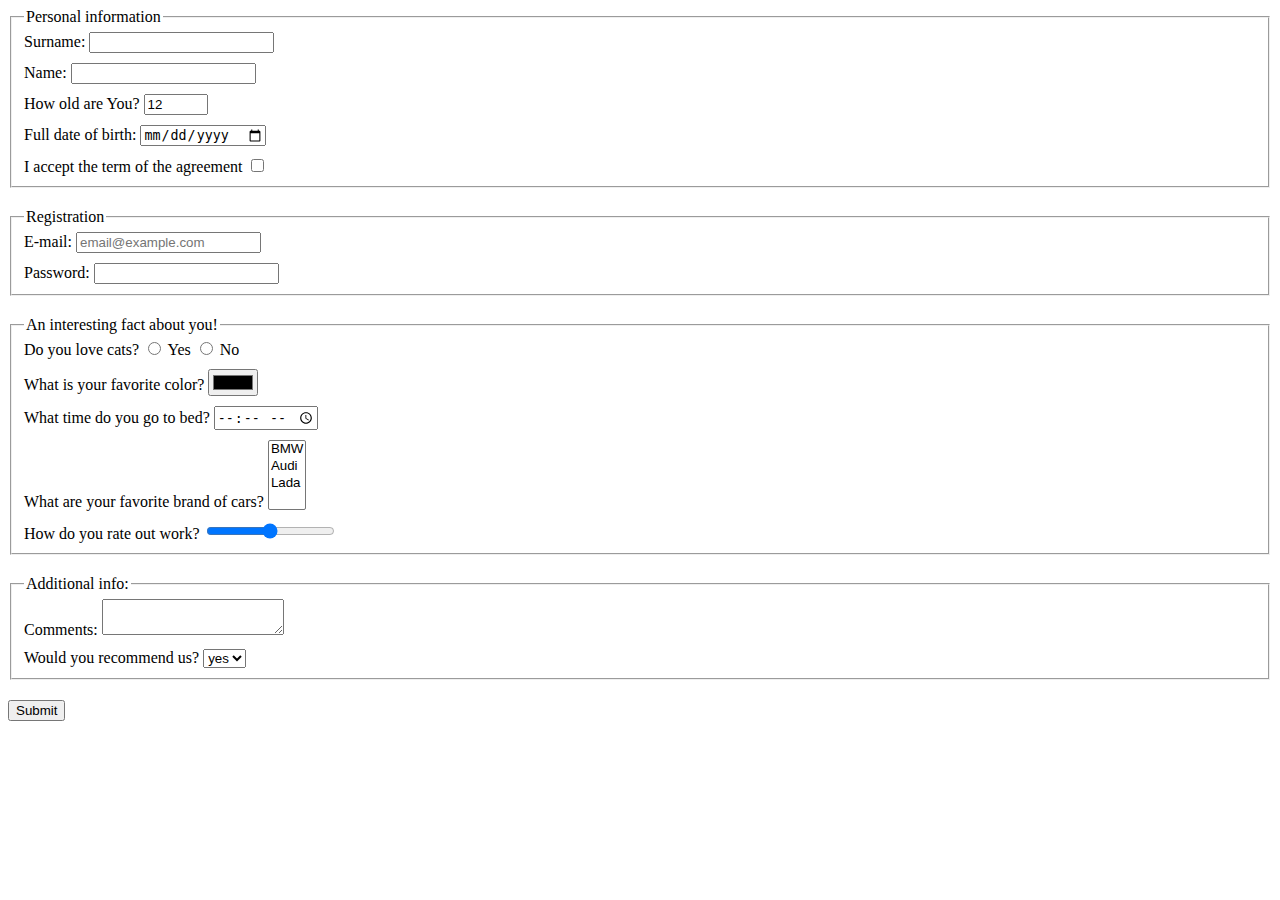
<file: index.html>
<!doctype html><html lang="en"><head><meta charset="UTF-8"><meta name="viewport" content="width=device-width, user-scalable=no, initial-scale=1.0, maximum-scale=1.0, minimum-scale=1.0"><meta http-equiv="X-UA-Compatible" content="ie=edge"><title>HTML Form</title><link rel="stylesheet" href="style.1e3041f2.css"></head><body> <script type="text/javascript" src="main.e97352c4.js"></script> <form action="https://mate-academy-form-lesson.herokuapp.com/create-application" method="post" class="form_one" autocomplete="off"> <fieldset class="fieldset__area"> <legend class="legend__text">Personal information</legend> <label for="surname" class="label"> Surname: <input type="text" id="surname" name="surname" required> </label> <label for="name" class="label"> Name: <input type="text" id="name" name="name" required> </label> <label for="age" class="label"> How old are You? <input type="number" min="1" max="100" value="12" id="age" name="age"> </label> <label for="birth_day" class="label"> Full date of birth: <input type="date" min="1940-01-01" id="birth_day" name="birthDay"> </label> <label for="agreement" class="label marginBottom"> I accept the term of the agreement <input type="checkbox" id="agreement" name="agreement"> </label> </fieldset> <fieldset class="fieldset__area"> <legend class="legend__text">Registration</legend> <label for="mail" class="label"> E-mail: <input type="email" id="mail" placeholder="email@example.com" name="mail" required> </label> <label for="pas" class="label marginBottom"> Password: <input type="password" id="pas" name="pas" required minlength="5" maxlength="32"> </label> </fieldset> <fieldset class="fieldset__area"> <legend class="legend__text"> An interesting fact about you! </legend> <div class="label"> Do you love cats? <label for="yes"> <input type="radio" id="yes" name="cats" value="yesCats"> Yes </label> <label for="no"> <input type="radio" id="no" name="cats" value="noCats"> No </label> </div> <div class="label"> <label for="color"> What is your favorite color? <input type="color" name="color" id="color"> </label> </div> <div class="label"> <label for="time"> What time do you go to bed? <input type="time" name="time" id="time"> </label> </div> <div class="label"> <label for="cars"> What are your favorite brand of cars? <select name="cars" id="cars" multiple> <option value="bmw">BMW</option> <option value="audi">Audi</option> <option value="lada">Lada</option> </select> </label> </div> <div class="label marginBottom"> <label for="work"> How do you rate out work? <input type="range" id="work"> </label> </div> </fieldset> <fieldset class="fieldset__area"> <legend class="legend__text">Additional info:</legend> <label for="tArea" class="label"> Comments: <textarea name="textarea" id="tArea" cols="20" rows="2">
          </textarea> </label> <label for="recommend" class="label marginBottom"> Would you recommend us? <select name="addInfo" id="recommend"> <option value="yes" selected>yes</option> <option value="no">no</option> </select> </label> </fieldset> <button type="submit" class="form__button"> Submit </button> </form> </body></html>
</file>
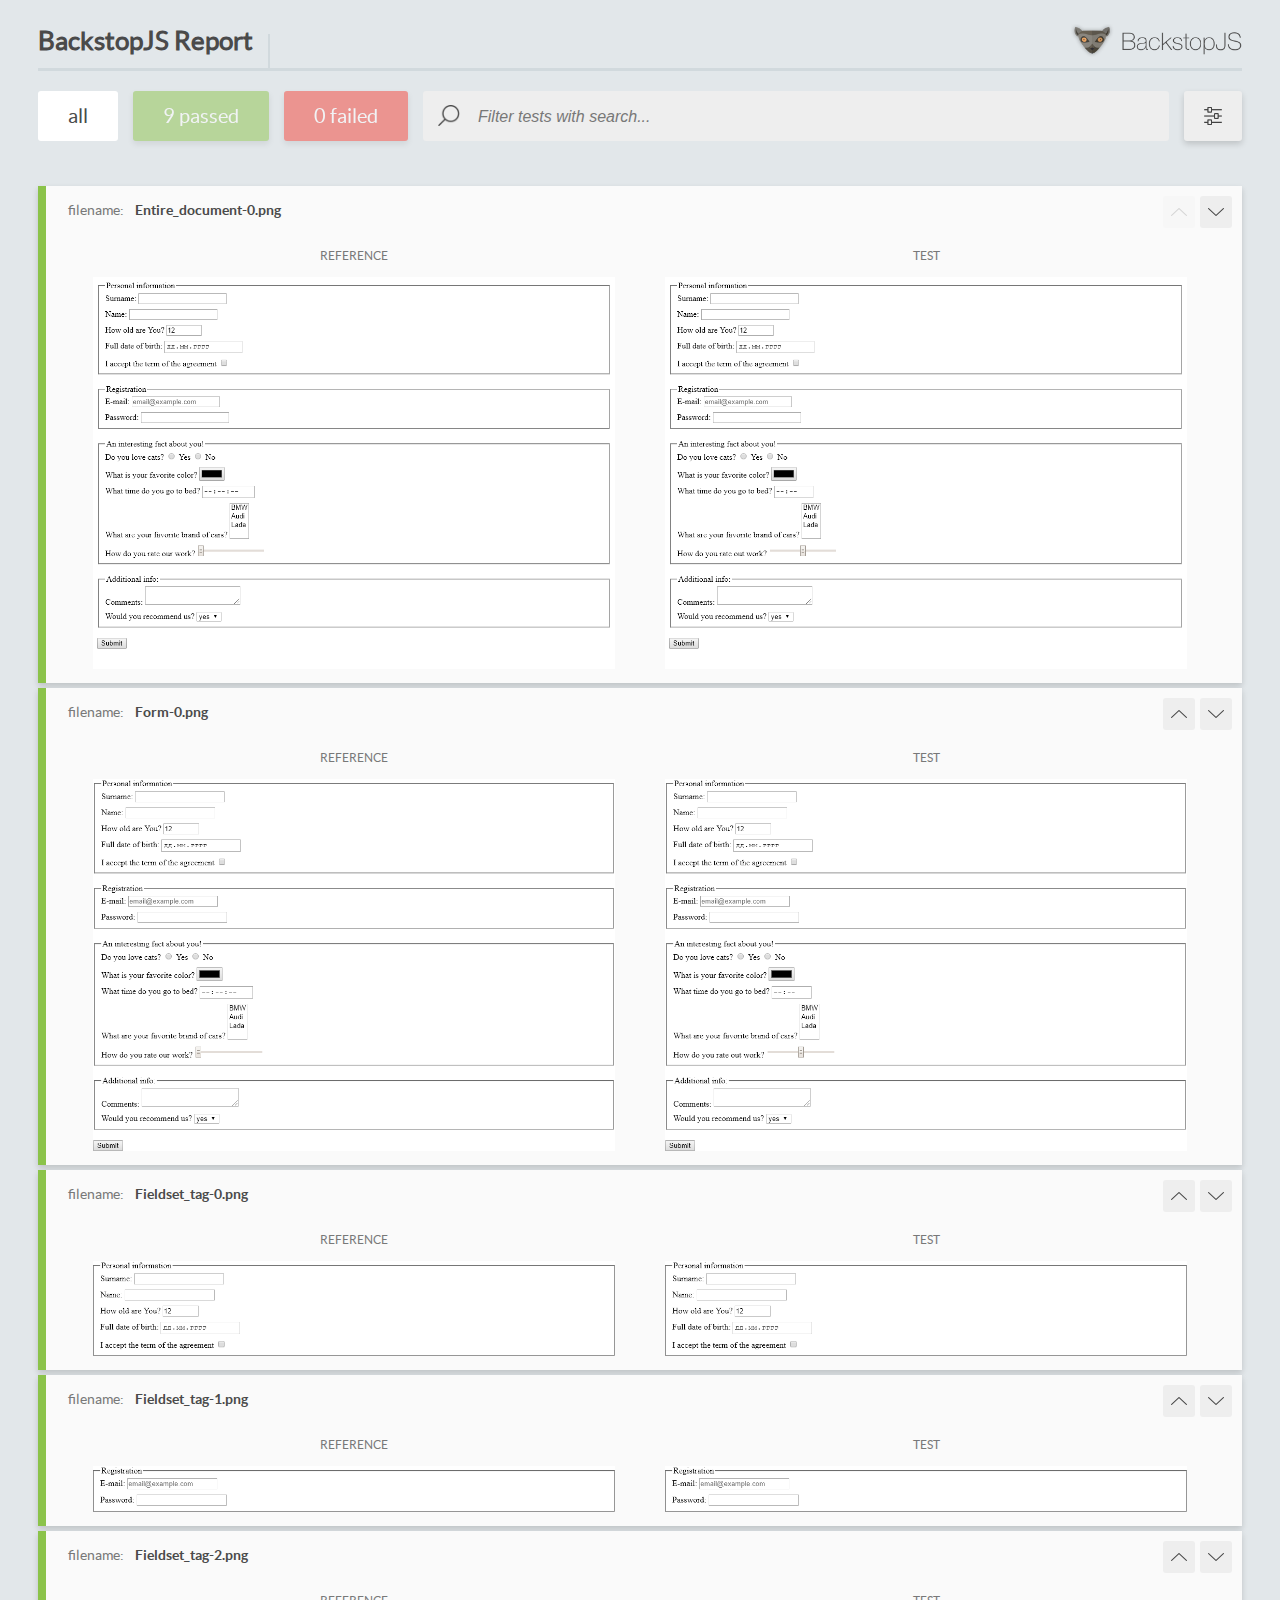
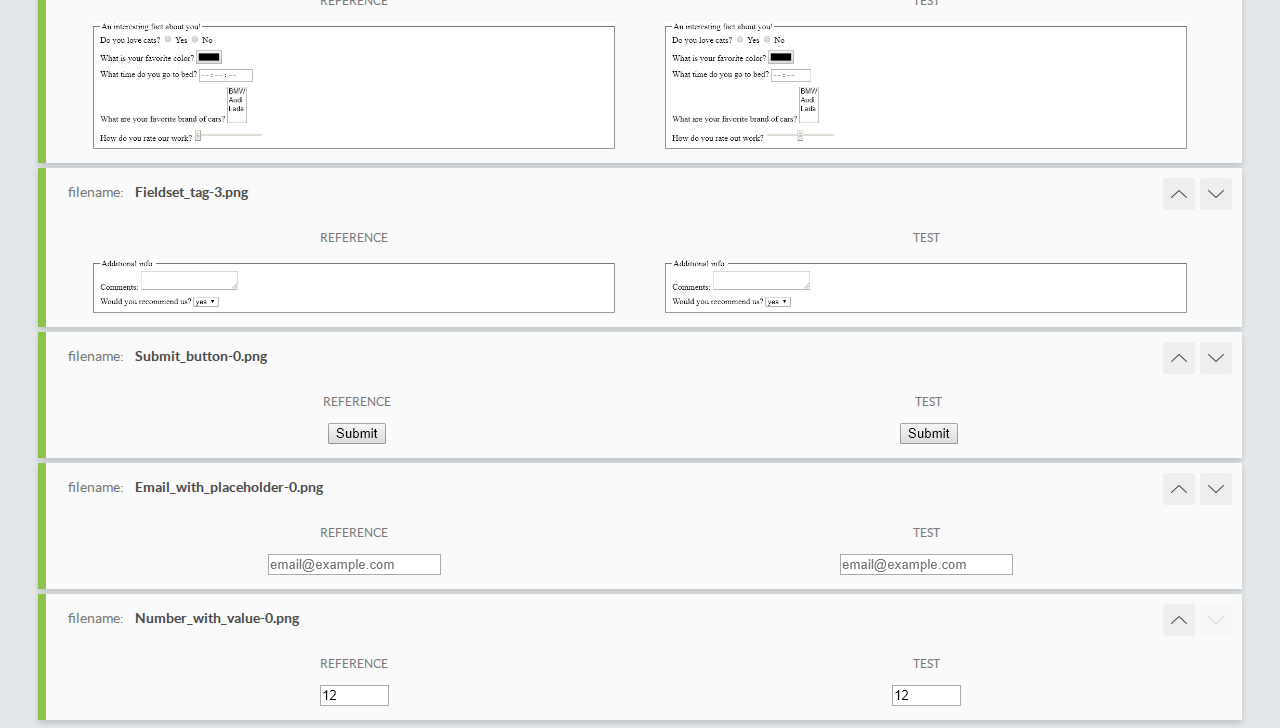
<file: report/html_report/index.html>
<!DOCTYPE html>
<html>
  <head>
    <meta charset="utf-8">
    <title>BackstopJS Report</title>

    <style>
      @font-face {
          font-family: 'latoregular';
          src: url('./assets/fonts/lato-regular-webfont.woff2') format('woff2'),
              url('./assets/fonts/lato-regular-webfont.woff') format('woff');
          font-weight: 400;
          font-style: normal;
      }
      @font-face {
          font-family: 'latobold';
          src: url('./assets/fonts/lato-bold-webfont.woff2') format('woff2'),
              url('./assets/fonts/lato-bold-webfont.woff') format('woff');
          font-weight: 700;
          font-style: normal;
      }

      .ReactModal__Body--open {
          overflow: hidden;
      }
      .ReactModal__Body--open .header {
        display: none;
      }

    </style>
  </head>
  <body style="background-color: #E2E7EA">
    <div id="root">

    </div>
    <script type="text/javascript">
      function report (report) { // eslint-disable-line no-unused-vars
        window.tests = report;
      }
    </script>
    <script type="text/javascript" src="config.js"></script>
    <script type="text/javascript" src="index_bundle.js"></script>
  </body>
</html>
</file>
<file: style.1e3041f2.css>
.fieldset__area{margin-bottom:20px}.label{display:block;margin-bottom:10px}.marginBottom{margin-bottom:0}
/*# sourceMappingURL=style.1e3041f2.css.map */
</file>
